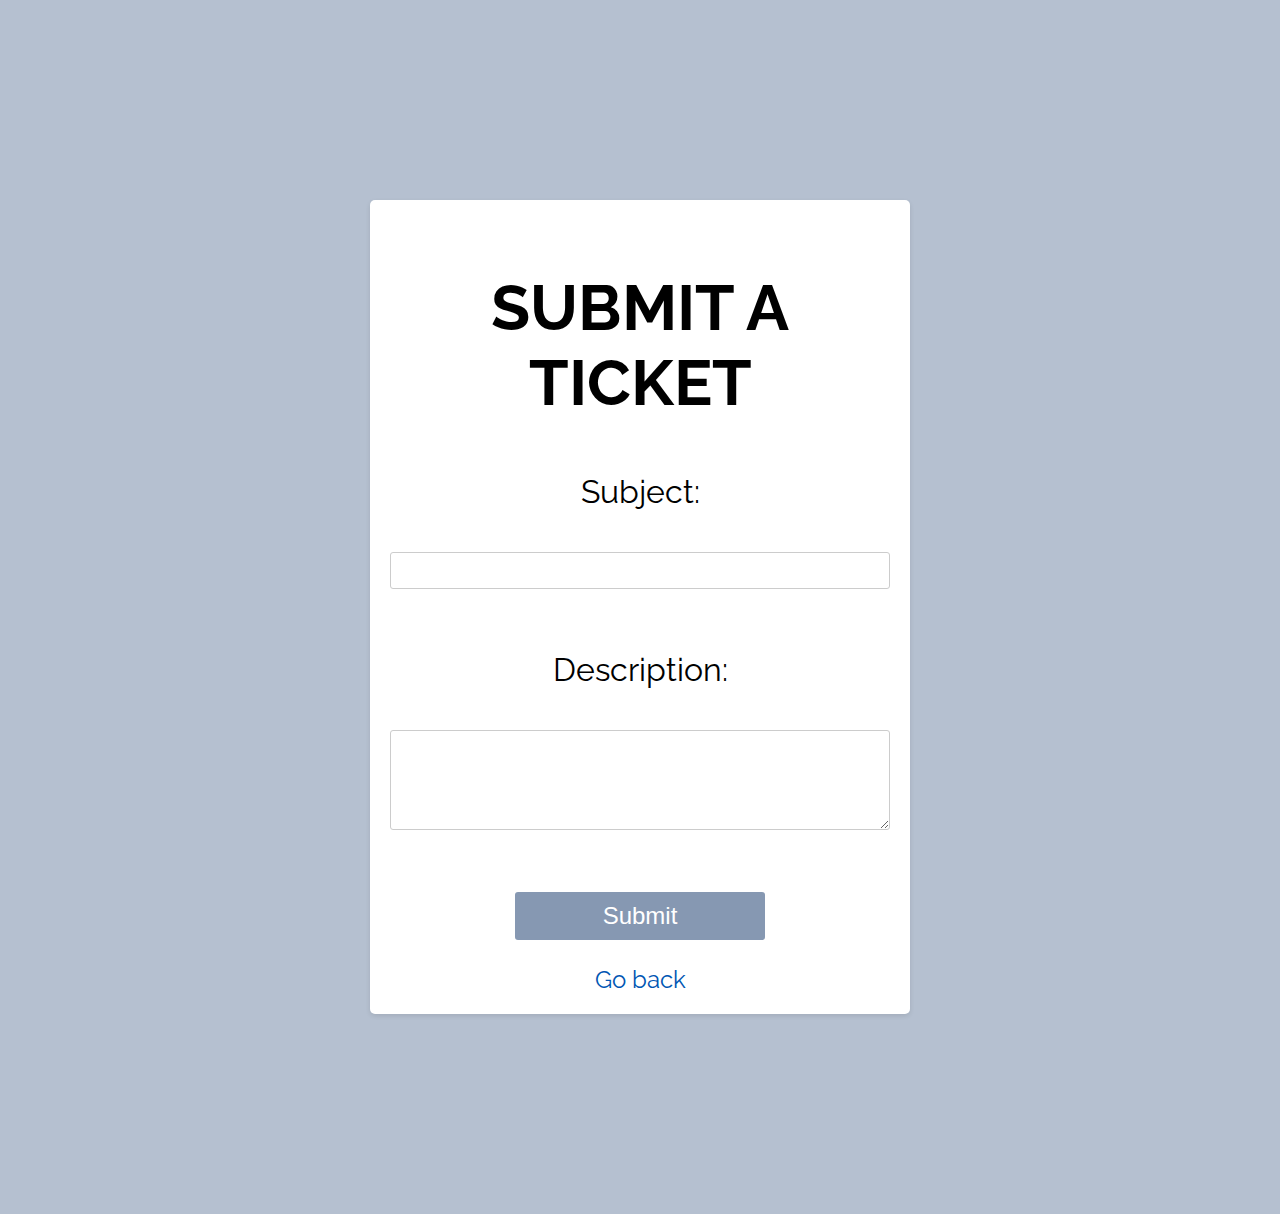
<file: ticket/index.html>
<!DOCTYPE html>
<html>
<head>
    <title>Ticket System</title>
    <link rel="stylesheet" href="indexstyle.css">
</head>
<body>
    <form action="submit_ticket.php" method="post">
        <h2>SUBMIT A TICKET</h2>
        <label for="subject">Subject:</label><br>
        <input type="text" id="subject" name="subject"><br>
        <label for="description">Description:</label><br>
        <textarea id="description" name="description"></textarea><br>
        <input type="submit" value="Submit">
        <a href="user.php" class="btn">Go back</a>
    </form>
</body>
</html>
</file>
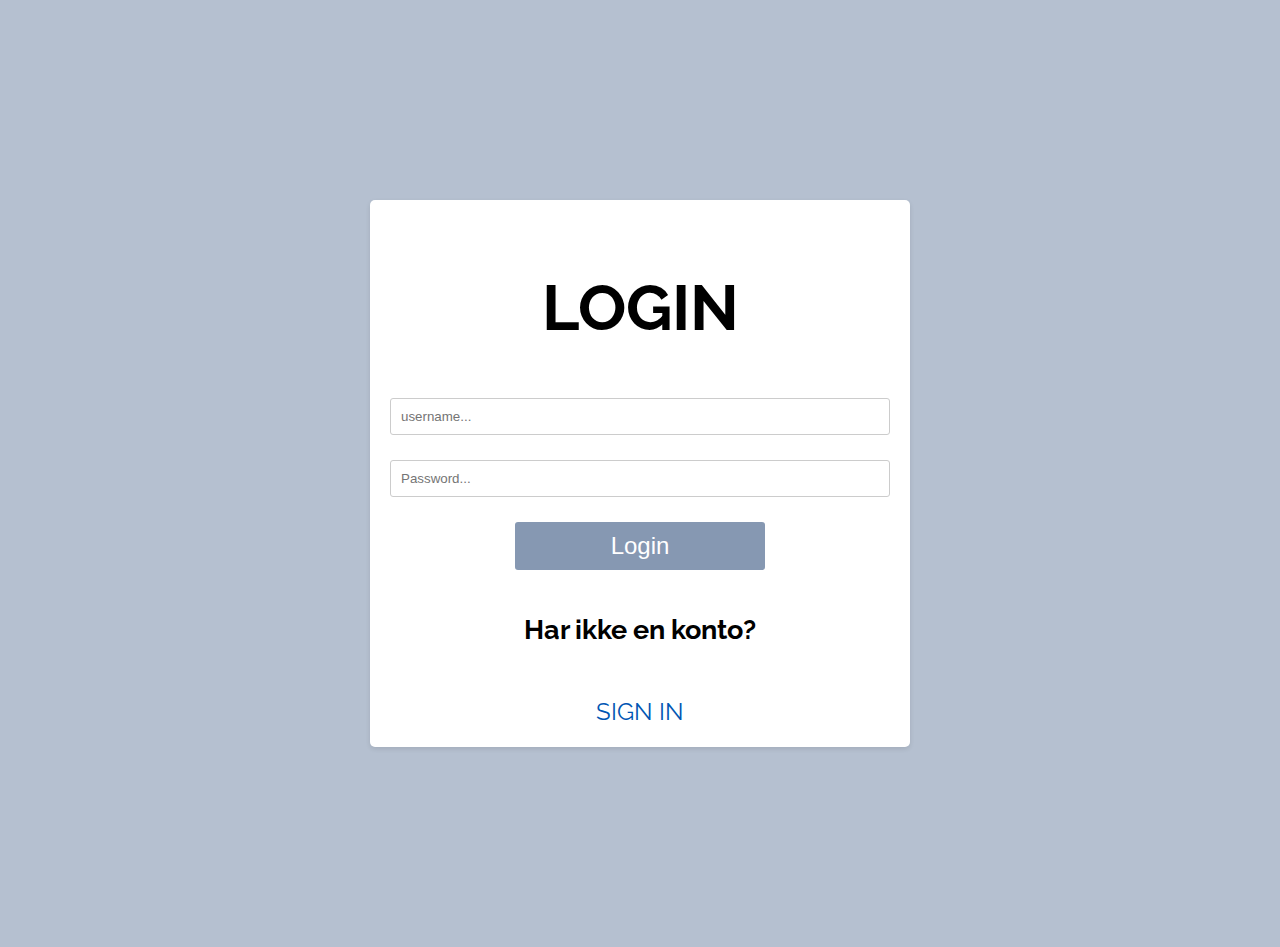
<file: ticket/login.html>
<!DOCTYPE html>
<html lang="en">
<head>
    <meta charset="UTF-8">
    <title>User Login</title>
    <link rel="stylesheet" href="indexstyle.css">
</head>
<body>
    <div class="form-styling">
        <form action="login.php" method="post">

            <h2>LOGIN</h2>

            <input type="text" id="username" name="username" required placeholder="username...">
            
            <input type="password" id="password" name="password" required placeholder="Password...">
            
            <div class="login-container">
                <input type="submit" value="Login" class="btn">

                <div id="signin-button">
                    <h5>Har ikke en konto?</h5>
                    <a href="register.html" class="btn">SIGN IN</a>
                </div>
            </div>
            
        </form>
    </div>

        
</body>
</html>
</file>
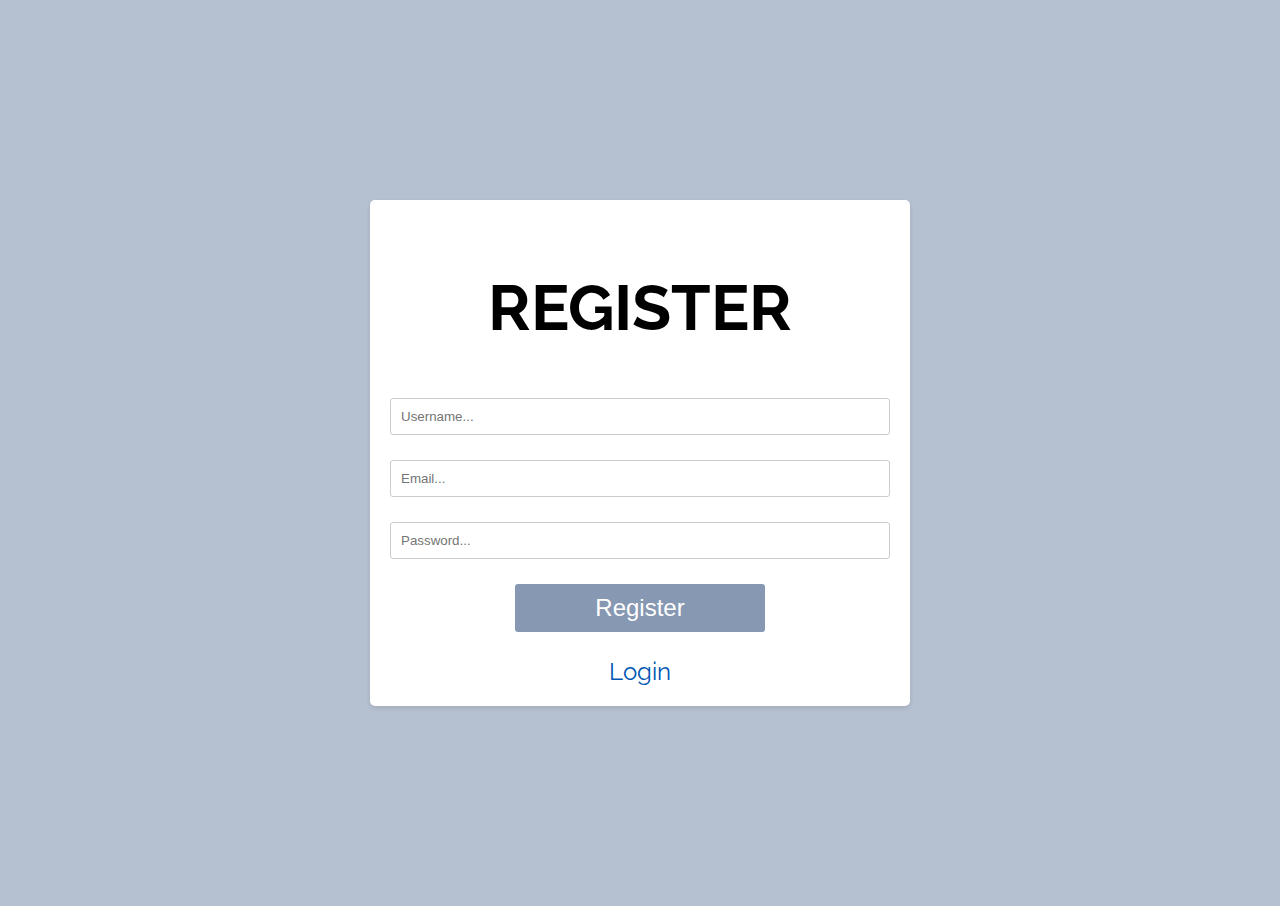
<file: ticket/register.html>
<!DOCTYPE html>
<html lang="en">

<head>
    <meta charset="UTF-8">
    <title>User Registration</title>
    <link rel="stylesheet" href="indexstyle.css">
</head>

<body>
    <div class="form-styling">
        <form action="register.php" method="post">
            <h2>REGISTER</h2>
            <input type="text" id="username" name="username" required placeholder="Username...">
            <input type="text" id="email" name="email" required placeholder="Email...">
            <input type="password" id="password" name="password" required placeholder="Password...">
            <input type="submit" value="Register" class="btn">
            <a href="login.html" class="btn">Login</a>
        </form>
    </div>
</body>

</html>
</file>
<file: ticket/indexstyle.css>
@import url('https://fonts.googleapis.com/css2?family=Raleway:ital@0;1&display=swap');

body {
    font-family: Arial, sans-serif;
    background-color: #B5C0D0;
    margin: 0;
    padding: 0;
}

h2 {
    text-align: center;
    margin-top: 50px;
    font-family: "Raleway", sans-serif;
    font-size: 4rem;
}

form {
    display: flex;
    flex-direction: column;
    max-width: 500px;
    margin: 200px auto;
    background-color: white;
    padding: 20px;
    border-radius: 5px;
    box-shadow: 0 2px 5px rgba(0, 0, 0, 0.1);
    font-family: "Raleway", sans-serif;
    font-size: 2rem;
    text-align: center;
}

label {
    display: block;
    margin-bottom: 5px;
}

input[type="text"],
textarea {
    background-color: white;
    width: 100%;
    padding: 10px;
    margin-bottom: 25px;
    border: 1px solid #ccc;
    border-radius: 3px;
    box-sizing: border-box;
}

input[type="password"] {
    background-color: white;
    width: 100%;
    padding: 10px;
    margin-bottom: 25px;
    border: 1px solid #ccc;
    border-radius: 3px;
    box-sizing: border-box;
}


textarea {
    height: 100px;
}

input[type="submit"] {
    background-color: #8698b2;
    color: white;
    padding: 10px 25px;
    border: none;
    border-radius: 3px;
    cursor: pointer;
    transition: background-color 0.3s;
    width: 50%;
    font-size: 1.5rem;
    margin: 0 auto; /* Center the submit button horizontally */
}

input[type="submit"]:hover {
    background-color: #0056b3;
}


/* Adjust the CSS for the "Back to login" link */
a.btn {
    margin-top: 25px; /* Add some top margin to create space between the submit button and the link */
    text-align: center; /* Center the link horizontally */
    font-size: 1.5rem; /* Set the font size */
    text-decoration: none; /* Remove default underline */
    color: #0056b3; /* Set the link color */
}

a.btn:hover {
    color: #003366; /* Change link color on hover */
}
</file>
